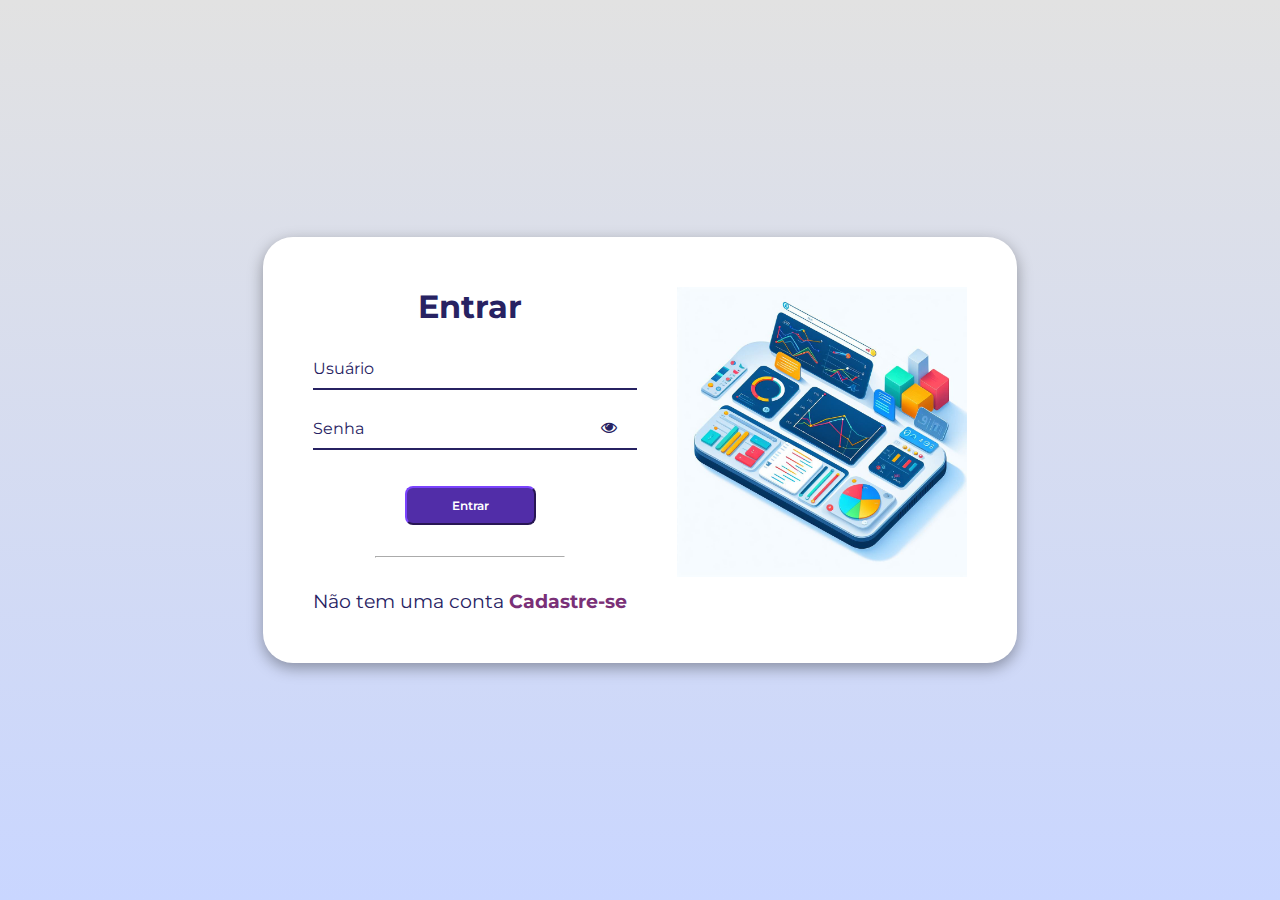
<file: index.html>
<!DOCTYPE html>
<html lang="pt_BR">
<head>
    <meta charset="UTF-8">
    <meta name="viewport" content="width=device-width, initial-scale=1.0">
    <title>Login</title>
    <link rel="stylesheet" href="./css/style.css">
</head>
<body>
<head>
    <link rel="stylesheet" href="https://stackpath.bootstrapcdn.com/font-awesome/4.7.0/css/font-awesome.min.css">  
</head>
    <div class="container">
        <div class="container_area">
        <form method="post" class="form">
            <h1>Entrar</h1>
            <div class="msgError"></div>
            <div class="msgSucess"></div>
            <div class="form-container">
                <input type="text" name="usuario" id="usuario" placeholder="" required>
                <label id="labelUsuario" for="usuario">Usuário</label>
            </div>
            <div class="form-container">
                <input type="password" name="senha" id="senha" placeholder="" required>
                <label id="labelSenha" for="senha">Senha</label>
                <i class="fa fa-eye" aria-hidden="true"></i>
            </div>
            <div class="justy_center">
                <button id="button">Entrar</button>
            </div>
            <div class="justy_center">
                <hr>
            </div>
            <p> Não tem uma conta
                <a href="cadastro.html">Cadastre-se</a>
            </p>
        </form>
        <div class="container_rigth">
            <img src="./css/imagem/Imagem do WhatsApp de 2023-10-28 à(s) 05.43.23_c99af044.jpg" alt="" srcset="">
        </div>
        </div>
    </div>

    <script src="script_login.js"></script>
</body>
</html>
</file>
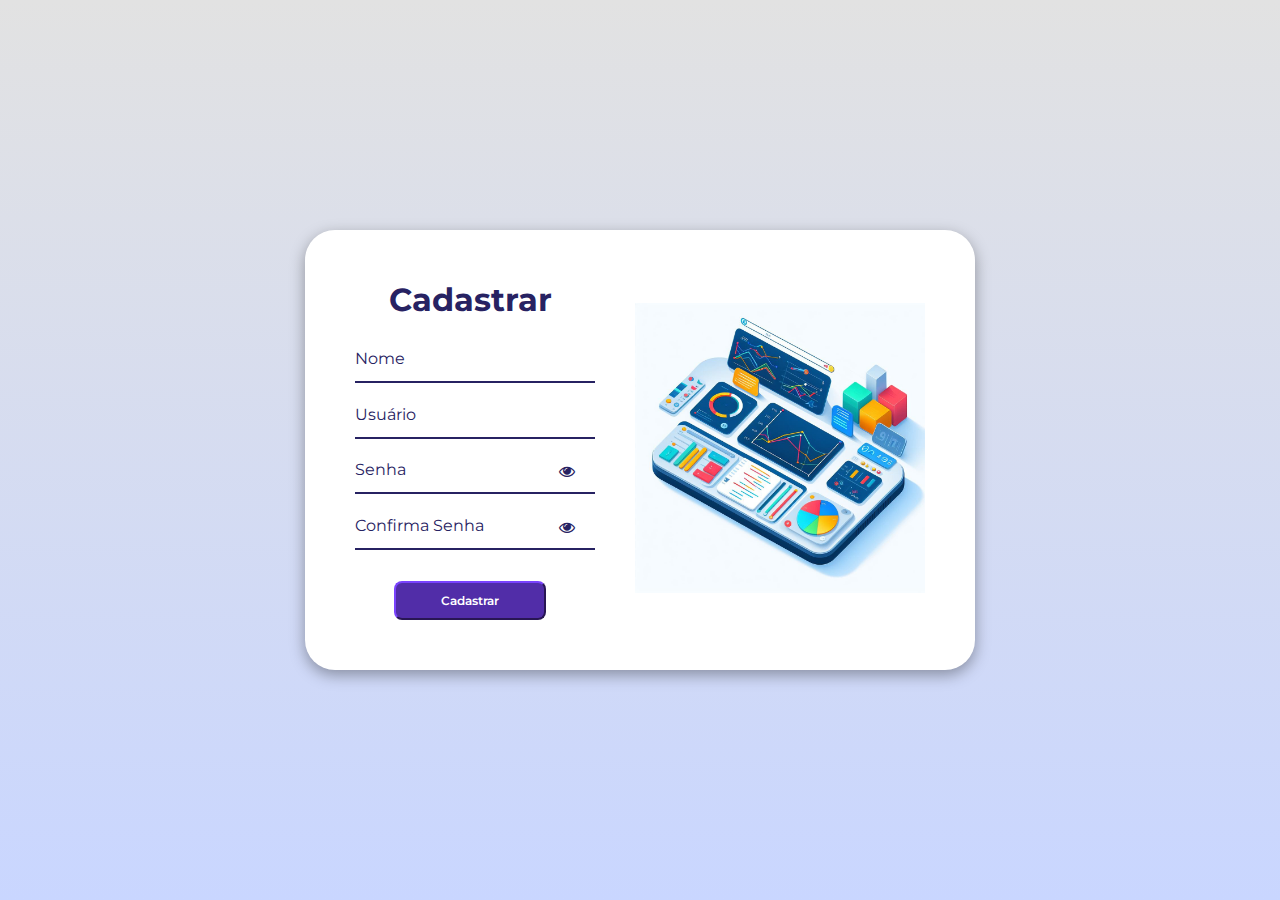
<file: cadastro.html>
<!DOCTYPE html>
<html lang="pt_BR">
<head>
    <meta charset="UTF-8">
    <meta name="viewport" content="width=device-width, initial-scale=1.0">
    <title>Cadastrar</title>
    <link rel="stylesheet" href="./css/cadastro.css">
</head>
<head>
    <link rel="stylesheet" href="https://stackpath.bootstrapcdn.com/font-awesome/4.7.0/css/font-awesome.min.css">  
</head>
<body>
    <div class="container">
        <div class="container_area">
        <form method="post" class="form">
            <h1>Cadastrar</h1>
            <div class="msgError"></div>
            <div class="msgSucess"></div>
            <div class="form-container">
                <input type="text" name="nome" id="nome" placeholder="" required>
                <label id="labelNome" for="nome">Nome</label>
            </div>
            <div class="form-container">
                <input type="text" name="usuario" id="usuario" placeholder="" required>
                <label id="labelUsuario" for="usuario">Usuário</label>
            </div>
            <div class="form-container">
                <input type="password" name="senha" id="senha" placeholder="" required>
                <label id="labelSenha" for="senha">Senha</label>
                <i id = "mostrarSenha" class="fa fa-eye" aria-hidden="true"></i>
            </div>
            <div class="form-container">
                <input type="password" name="confirmsenha" id="confirmsenha" placeholder="" required>
                <label id="labelConfirmSenha" for="confirmsenha">Confirma Senha</label>
                <i id="MostrarConfirm" class="fa fa-eye" aria-hidden="true"></i>
            </div>
            <div class="justy_center">
                <button>Cadastrar</button>
            </div>            
            
        </form>
        <div class="container_rigth">
            <img src="./css/imagem/Imagem do WhatsApp de 2023-10-28 à(s) 05.43.23_c99af044.jpg" alt="" srcset="">
        </div>
        </div>
        
    </div>

    <script src="script_cadastro.js"></script>
</body>
</html>
</file>
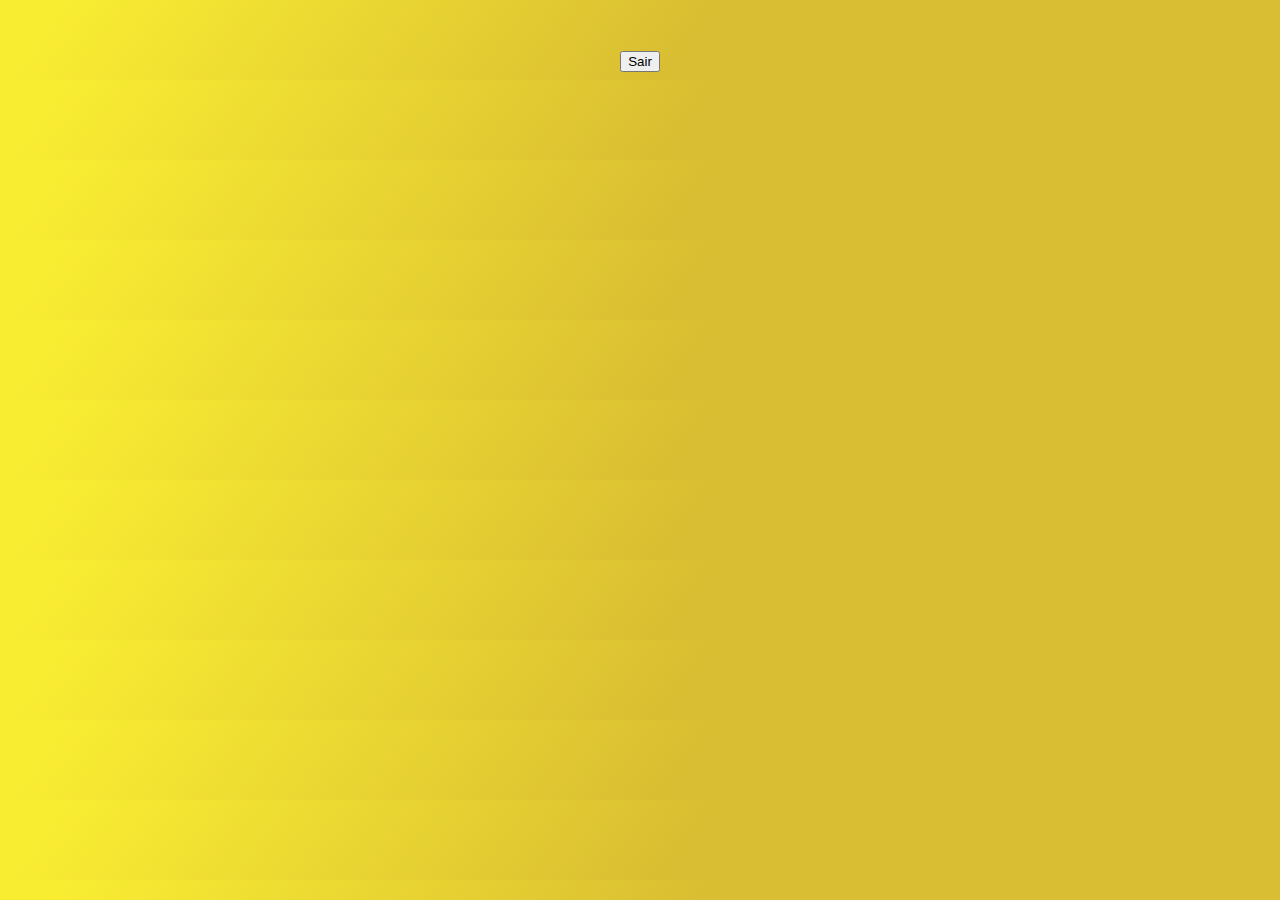
<file: tela inicial.html>
<!DOCTYPE html>
<html lang="pt_BR">
<head>
    <meta charset="UTF-8">
    <meta name="viewport" content="width=device-width, initial-scale=1.0">
    <title>Tela Inicial</title>
</head>
<style>
    body{
        background: linear-gradient(126deg, #F9ED32 4.79%, #D9BD32 54.4%);
        display: flex;
        flex-direction: column;
       justify-content: center;
       align-items: center;
    }
</style>
<body>
   <h1 id="logado"></h1>
    <div>
        <button>Sair</button>
    </div>
   <script>
    let userLogado = JSON.parse(localStorage.getItem("userLogado"));
    document.querySelector("#logado").innerHTML = "Olá,"+ " "+ userLogado.nome + "!"
    if(localStorage.getItem("token")==null){
        alert("você precisa estar logado para acessar essa página");
        window.location.href="index.html";
    }
    document.querySelector("button").addEventListener("click",()=>{
        localStorage.removeItem("token");
        localStorage.removeItem("userLogado");
        window.location.href="index.html";
    })
   </script>
</body>
</html>
</file>
<file: css/style.css>
@import url('https://fonts.googleapis.com/css2?family=Montserrat:wght@300;400;500;600;700&family=Roboto:ital,wght@0,400;0,500;1,300&display=swap');
*{
    margin: 0;
    padding: 0;
    font-family: "Montserrat", sans-serif;
}
body{
    background-color: #e2e2e2;
    background: linear-gradient( #e2e2e2, #c9d6ff);
    width: 100vw;
    height: 100vh;
    display: flex;
    justify-content: center;
    align-items: center;
}
.container{
    display: flex;
    width: 100%;
    justify-content: center;

}
h1{
    text-align: center;
    margin-bottom: 20px;
    color: #272262;
}

.form-container input{
    width: 100%;
    padding: 5px 5px;
    display: inline-block;
    border: 0;
    border-bottom: 2px solid #272262 ;
    background-color: transparent;
    outline: none;
    min-width: 180px;
    font-size: 16px;
    transition: all .3s ease-out;
    border-radius: 0;
}
.form-container{
    position: relative;
    padding-top: 13px;
    margin-top: 5%;
    margin-bottom: 5%;
}
.form-container input:focus{
    border-bottom:2px solid #4038a0 ;
}
.form-container label{
    color: #272262;
    pointer-events: none;
    position: absolute;
    left: 0;
    top: 0;
    margin-top: 13px;
    transition: all .3s ease-out;
  
}
.form-container input:focus  + label,
.form-container input:valid  + label{
    font-size: 13px;
    margin-top: 0px;
    color:#4038a0;
}
button{
    background-color: #512da8;
    border-color: #512da8;
    color: #fff;
    padding:  10px 45px;
    font-weight: 600;
    font-size: 12px;
    margin-top: 20px;
    border-radius: 8px;
    cursor: pointer;
    outline: none;
    transition: all .4s ease-out;

}
.justy_center{
    display: flex;
    justify-content: center;
}
button:hover{
    background-color: #272262;
    color: #fff;
}
hr{
    margin-top: 10%;
    margin-bottom: 10%;
    width: 60%;
    border-color: #fff;
}
p{
    color: #272262;
    font-size: 14pt;
    text-align: center;
}
a{
    color: #7a3077;
    font-weight: bold;
    text-decoration: none;
    transition: all .3s ease-out;
}
a:hover{
    color: #272262;
}
.fa-eye{
    position: absolute;
    top:13px;
    right: 10px;
    cursor: pointer;
    color: #272262;
}
.msgError{
    text-align: center;
    color: #ff0000;
    background-color: #ffbbbb;
    padding: 10px;
    border-radius: 4px;
    display: none;
}
.msgSucess{
    text-align: center;
    color: #00bb00;
    background-color: #bbffbe;
    padding: 10px;
    border-radius: 4px;
    display: none;
}
.container_rigth{
   margin-left: 50px;
}
.container_rigth img{
    width: 290px;
}
.container_area{
    display: flex;
    background-color: #fff;
    padding: 50px;
    border-radius: 30px;
    box-shadow: 0px 5px 15px  rgba(0, 0, 0, 0.35);
}
@media (min-width:500px) and (max-width:655px) {
    .container_area{
        width: 400px;
        justify-content: center;
        align-items: center;
        
    }
    .container_rigth img{
        width: 150px;
        margin: 0;
    }
  
 }
 @media (min-width:390px) and (max-width:499px) {
    .container_area{
        width: 250px;
        justify-content: center;
        align-items: center;

        
    }
    .container_rigth img{
       display: none;
    }
   
 }
 @media (min-width:320px) and (max-width:389px) {
    .container_area{
        width: 150px;
        justify-content: center;
        align-items: center;
        padding-left: 90px;
        
    }
    .container_rigth img{
       display: none;
    }
}
</file>
<file: css/cadastro.css>
@import url('https://fonts.googleapis.com/css2?family=Montserrat:wght@300;400;500;600;700&family=Roboto:ital,wght@0,400;0,500;1,300&display=swap');
*{
    margin: 0;
    padding: 0;
    font-family: "Montserrat", sans-serif;
}
body{
    background-color: #e2e2e2;
    background: linear-gradient( #e2e2e2, #c9d6ff);
    width: 100vw;
    height: 100vh;
    display: flex;
    justify-content: center;
    align-items: center;
}
.container{
    display: flex;
    width: 100%;
    justify-content: center;

}

h1{
    text-align: center;
    margin-bottom: 20px;
    color: #272262;
}

.form-container input{
    width: 100%;
    padding: 5px 5px;
    display: inline-block;
    border: 0;
    border-bottom: 2px solid #272262 ;
    background-color: transparent;
    outline: none;
    min-width: 180px;
    font-size: 16px;
    transition: all .3s ease-out;
    border-radius: 0;
}
.form-container{
    position: relative;
    padding-top: 13px;
    margin-top: 5%;
    margin-bottom: 5%;
}
.form-container input:focus{
    border-bottom:2px solid #4038a0 ;
}
.form-container label{
    color: #272262;
    pointer-events: none;
    position: absolute;
    left: 0;
    top: 0;
    margin-top: 10px;
    transition: all .3s ease-out;
  
}
.form-container input:focus  + label,
.form-container input:valid  + label{
    font-size: 10px;
    margin-top: 0px;
    color:#4038a0;
}
button{
    background-color: #512da8;
    border-color: #512da8;
    color: #fff;
    padding:  10px 45px;
    font-weight: 600;
    font-size: 12px;
    margin-top: 20px;
    border-radius: 8px;
    cursor: pointer;
    outline: none;
    transition: all .4s ease-out;

}
.justy_center{
    display: flex;
    justify-content: center;
}
button:hover{
    background-color: #272262;
    color: #fff;
}
.fa-eye{
    position: absolute;
    top:13px;
    right: 10px;
    cursor: pointer;
    color: #272262;
}
.msgError{
    text-align: center;
    color: #ff0000;
    background-color: #ffbbbb;
    padding: 10px;
    border-radius: 4px;
    display: none;
}
.msgSucess{
    text-align: center;
    color: #00bb00;
    background-color: #bbffbe;
    padding: 10px;
    border-radius: 4px;
    display: none;
}

.container_rigth{
    margin-left: 50px;
    width: 290px;
 }
 .container_rigth img{
     width: 290px;
 }
 .container_area{
     display: flex;
     background-color: #fff;
     padding: 50px;
     border-radius: 30px;
     box-shadow: 0px 5px 15px  rgba(0, 0, 0, 0.35);
     justify-content: center;
     align-items: center;
     
 }

 @media (min-width:500px) and (max-width:655px) {
    .container_area{
        width: 250px;
        justify-content: center;
        align-items: center;
        
    }
    .container_rigth img{
        width: 170px;
    }
   
 }
 @media (min-width:390px) and (max-width:499px) {
    .container_area{
        width: 250px;
        justify-content: center;
        align-items: center;

        
    }
    .container_rigth img{
       display: none;
    }
   
 }
 @media (min-width:320px) and (max-width:389px) {
    .container_area{
        width: 150px;
        justify-content: center;
        align-items: center;
        padding-left: 90px;
        
    }
    .container_rigth img{
       display: none;
    }
}
</file>
